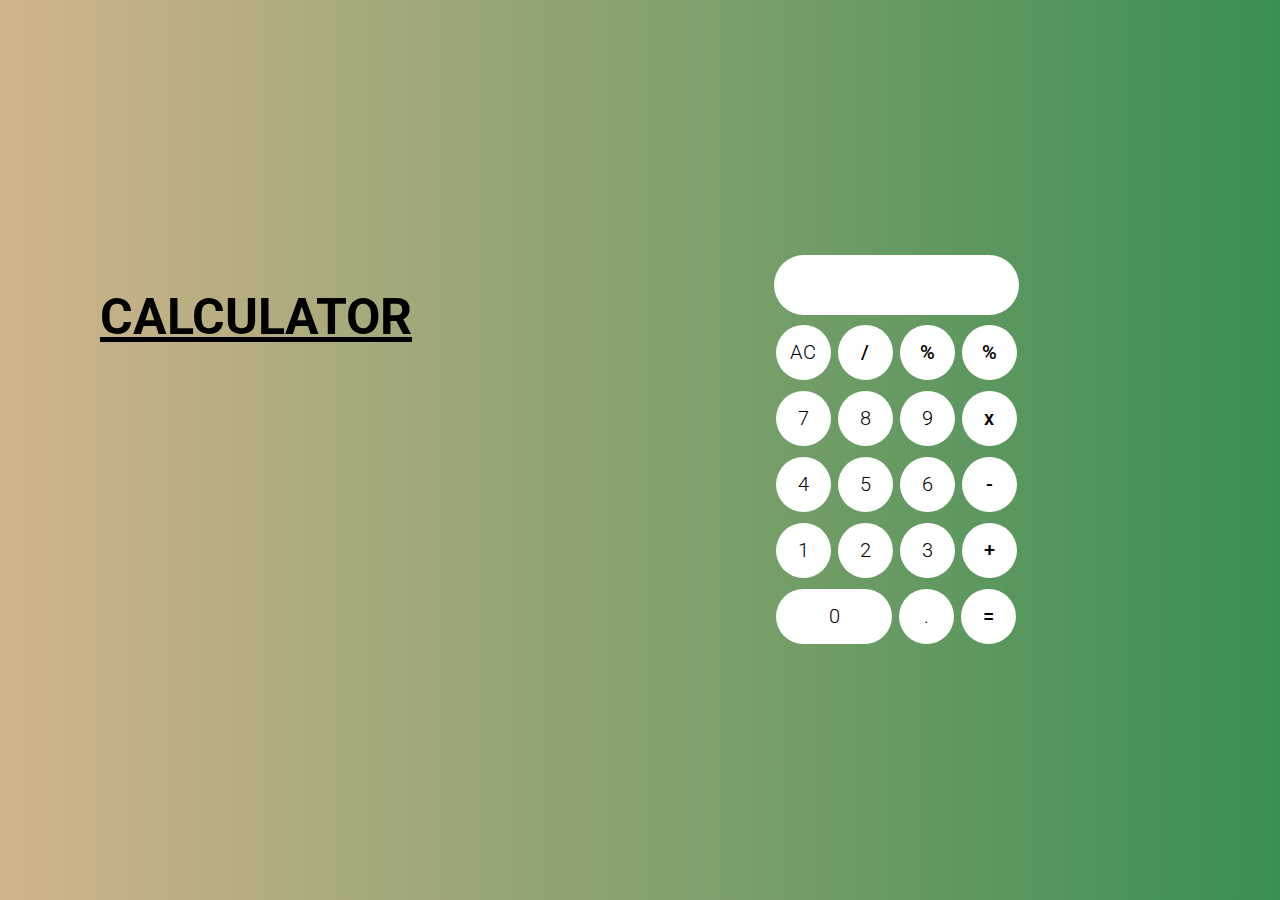
<file: calc.html>
<html>
    <head>
<title> Calculator</title>
<link rel="stylesheet" href="calc.css">
    </head>

   <body>

    <h1>
      CALCULATOR
    </h1>

      </div>
   </body> 

    <form name="form1" class="calci" action="calculator.html" method="POST">
<input type="text" name="answer" id="display">
<br></br>


<input type="button" value="AC" onclick="form1.answer.value=''" class="button">

<input type="button"  class= "operator"value="/" onclick="form1.answer.value+='/'">

<input type="button"  class= "operator"value="%" onclick="form1.answer.value+='%'">

<input type="button"  class= "operator"value="%" onclick="form1.answer.value+='%'">
<br></br>

<input type="button" class= "button" value="7" onclick="form1.answer.value+='7'">
<input type="button"  class= "button"value="8" onclick="form1.answer.value+='8'">
<input type="button"  class= "button"value="9" onclick="form1.answer.value+='9'">

<input type="button"  class= "operator"value="x" onclick="form1.answer.value+='x'">
<br></br>


<input type="button" class= "button" value="4" onclick="form1.answer.value+='4'">
<input type="button"  class= "button"value="5" onclick="form1.answer.value+='5'">

<input type="button"  class= "button"value="6" onclick="form1.answer.value+='6'">

<input type="button"  class= "operator"value="-" onclick="form1.answer.value+='-'">
<br></br>
<input type="button"  class= "button"value="1" onclick="form1.answer.value+='1'">
<input type="button"  class= "button"value="2" onclick="form1.answer.value+='2'">

<input type="button"  class= "button"value="3" onclick="form1.answer.value+='3'">

<input type="button"  class= "operator"value="+" onclick="form1.answer.value+='+'">
<br></br>

<input type="button" class= "button" value="0" onclick="form1.answer.value+='0'" id="zero">

<input type="button" class= "button" value="." onclick="form1.answer.value+='.'">

<input type="button"  class= "operator" value="=" onclick="form1.answer.value=eval(form1.answer.value)">
 </form>

</html>
</file>
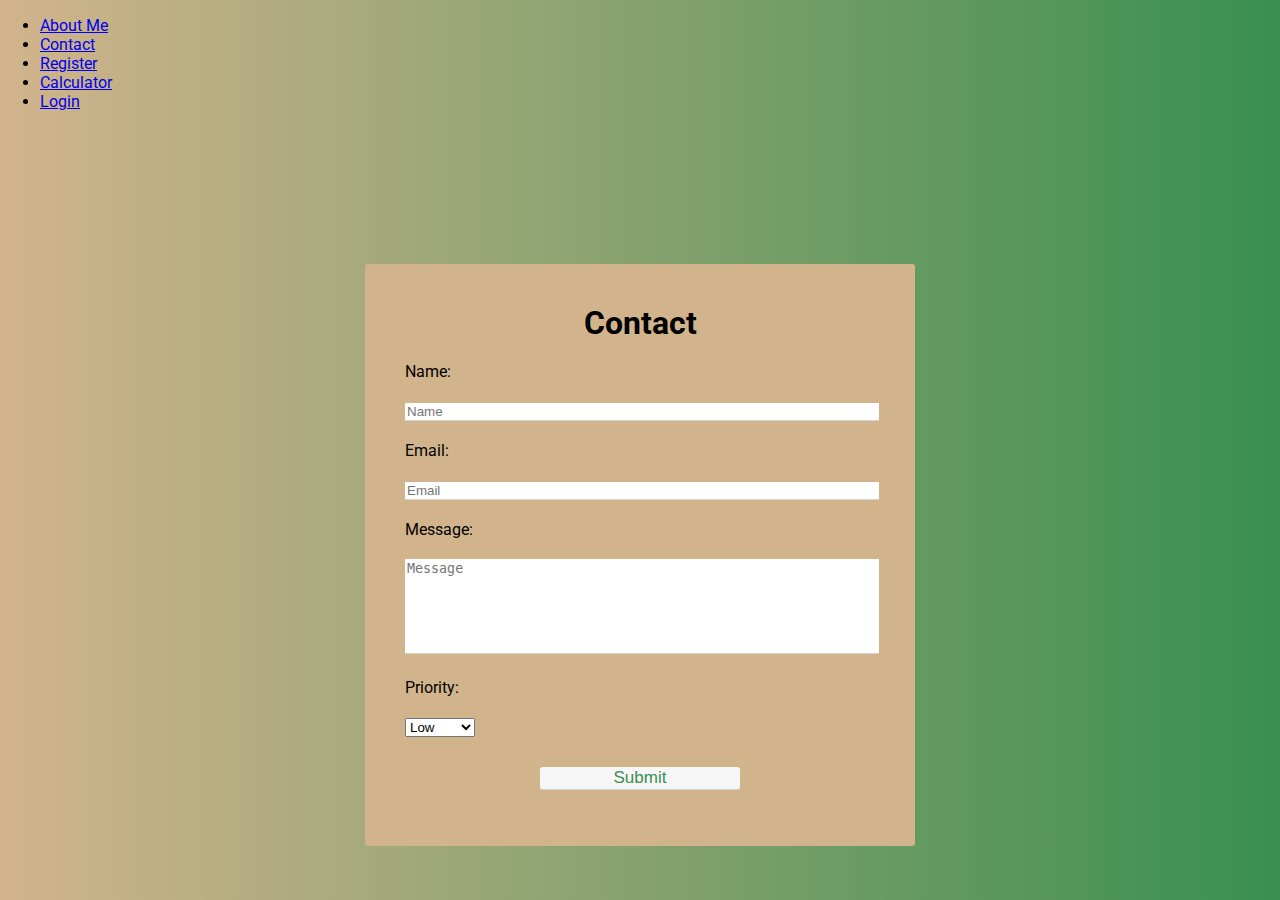
<file: contact.html>
<!DOCTYPE html>
<html lang = "en-us">

    <head>
        <meta charset = "UTF-8" />
        <meta name="viewport" content="width=device-width, initial scale=1.0"/>
        <meta http-equiv="X-UA-Compatible" content="ie=edge" />
        <title>Contact</title>
        <link rel="stylesheet" href="contact.css">
 </head>
<body>
    <div id="=navbar">
        <ul class="menu">
            <li><a href="index.html">About Me</a></li>
            <li><a href="contact.html">Contact</a></li>
            <li><a href="register.html">Register</a></li>
            <li><a href="calc.html">Calculator</a></li>
            <li><a href="login.html">Login</a></li>
        </ul>
    </div>

    <div id="overlay">
        <form>
            <h1>Contact</h1>

            <label for="name">Name:</label>
            <input type="text" id="name" placeholder="Name" name="name" required>
            <small class="error"></small>

            <label for="email">Email:</label>
            <input type="text" id="email" placeholder="Email" name="email" required>
            <small class="error"></small>

            <label for="message">Message:</label>
            <textarea id="message" placeholder="Message" rows="6"></textarea>
            <small class="error"></small>

            <label for="priority">Priority:</label>
            <select name="priority" id="Priotity">
                <option value="low">Low</option>
                <option value="medium">Medium</option>
                <option value="high">High</option><br><br>

            </select>

            <div class="center">
                <input type="submit" value="Submit">
                <p id="success"></p>
            </div>
        
        </form>
    </div>

</body>
</html>
</file>
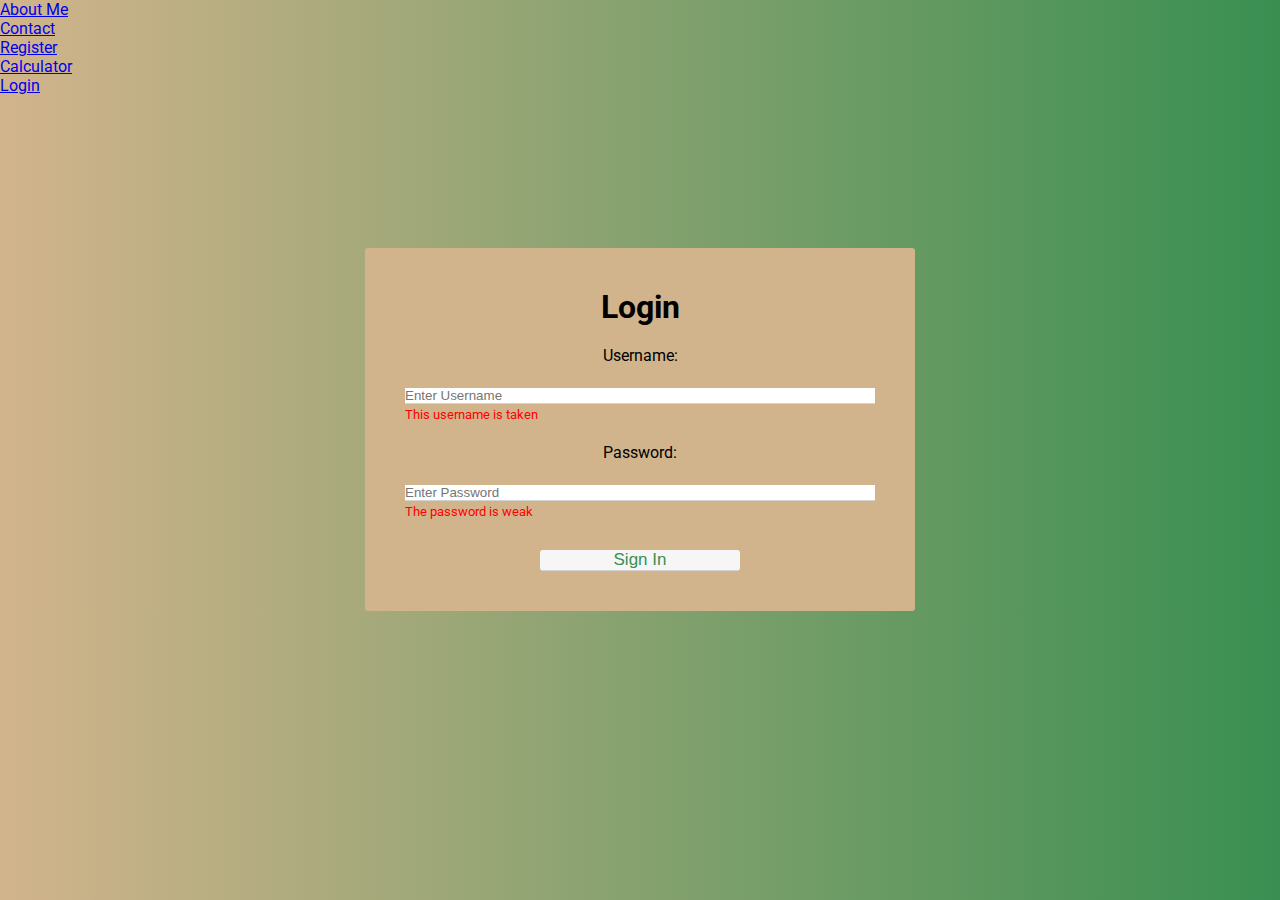
<file: login.html>
<!DOCTYPE html>
<html lang = "en-us">

    <head>
        <meta charset = "UTF-8" />
        <meta name="viewport" content="width=device-width, initial scale=1.0"/>
        <meta http-equiv="X-UA-Compatible" content="ie=edge" />
        <title>Login</title>
        <link rel="stylesheet" href="login.css">
 </head>
<body>

    <div id="=navbar">
        <ul class="menu">
            <li><a href="index.html">About Me</a></li>
            <li><a href="contact.html">Contact</a></li>
            <li><a href="register.html">Register</a></li>
            <li><a href="calc.html">Calculator</a></li>
            <li><a href="login.html">Login</a></li>
        </ul>
    </div>

    <div id="overlay">
        <form>
            <h1>Login</h1>

            <label for="username">Username:</label>
            <input type="text" id="username" placeholder="Enter Username" name="username" required>
            <small class="error">This username is taken</small>

            <label for="password">Password:</label>
            <input type="password" id="password" placeholder="Enter Password" name="password" required>  
            <small class="error">The password is weak</small>

            <div class="center">
                <input type="sign in" value="Sign In" class="btn">
                <p id="success"></p>
            </div>
        
        </form>
    </div>

</body>
</html>
</file>
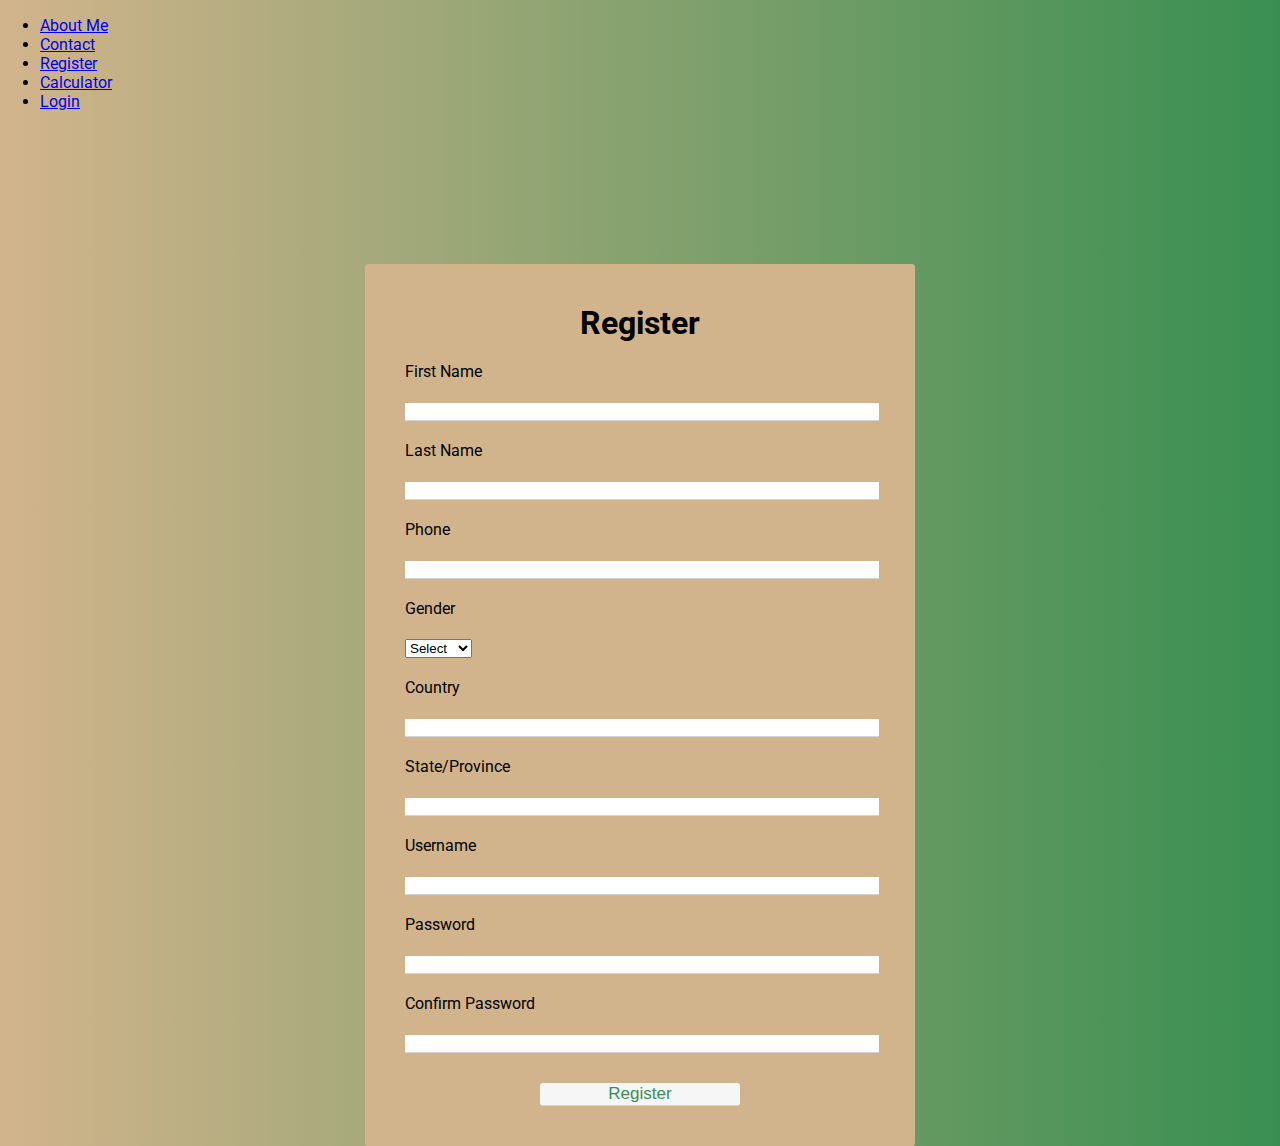
<file: register.html>
<!DOCTYPE html>
<html lang = "en-us">

    <head>
        <meta charset = "UTF-8" />
        <meta name="viewport" content="width=device-width, initial scale=1.0"/>
        <meta http-equiv="X-UA-Compatible" content="ie=edge" />
        <title>Register</title>
        <link rel="stylesheet" href="./register.css">
 </head>
<body>

    </head>
<body>
	<div id="=navbar">
        <ul class="menu">
            <li><a href="index.html">About Me</a></li>
            <li><a href="contact.html">Contact</a></li>
            <li><a href="register.html">Register</a></li>
            <li><a href="calc.html">Calculator</a></li>
            <li><a href="login.html">Login</a></li>
        </ul>
    </div>
    
	<div id="overlay">
        <form>
            <h1>Register</h1>
		
		<form>
			<div class="form_wrap">
				<div class="input_grp">
					<div class="input_wrap">
						<label for="fname">First Name</label>
						<input type="text" id="fname" name="first name" required>
					</div>
					<div class="input_wrap">
						<label for="lname">Last Name</label>
						<input type="text" id="lname" name="last name" required>
					</div>
				</div>
				<div class="input_wrap">
					<label for="phone">Phone</label>
					<input type="number" id="phone" name="phone number" required>
				</div>
				<div class="inputfield">
                    <label>Gender</label>
                    <div class="custom_select">
                      <select>
                        <option value="">Select</option>
                        <option value="male">Male</option>
                        <option value="female">Female</option>
                      </select>
                    </div>
                </div> 
                <div class="input_wrap">
					<label for="country">Country</label>
					<input type="text" id="country" name="country" required>
				</div>
				<div class="input_wrap">
					<label for="state/Province">State/Province</label>
					<input type="text" id="state/province" name="state/province" required>
				</div>
				<div class="input_wrap">
					<label for="username">Username</label>
					<input type="text" id="username" name="username" required>
				</div>
                <div class="input_wrap">
					<label for="password">Password</label>
					<input type="text" id="password" name="password" required>
				</div>
                <div class="input_wrap">
					<label for=" confirm password">Confirm Password</label>
					<input type="text" id="confirm password" name="confirm password" required>
				</div>
				<div class="center">
					<input type="submit" value="Register" class="submit_btn">
				</div>
			</div>
		</form>
	</div>
</div>

</body>
</html>
</file>
<file: calc.css>
@import url('https://fonts.googleapis.com/css2?family=Roboto:wght@400;700&display=swap');

body{
    margin: 0;
    padding:0;
    line-height: 0.5;
    background:linear-gradient(to left, #398f51, #D2B48C);;
    font-family: 'Roboto',sans-serif;
}

.calci{
    width: 500px;
    padding-top: 100px;
    padding-bottom: 100;
    position: absolute;
    top:50%;
    left:70%;
    transition:0.25px;
    transform: translate(-50%,-50%);
    text-align: center;
}

#zero{
height: 55;
width: 116;
font-size: 20;
font-family: 'Roboto',sans-serif;
font-weight: 300;
}

#display{ 
    border:none;
    background: white;
    border-radius: 30px;
    width: 245;
    font-size: 20;
    font-family: 'Roboto',sans-serif;
    font-weight: 300;
    height: 60;
    margin: auto;
    border:2px solid white(5, 218, 255, 0.726);
    color: black;
}

.button{
    width: 55;
    height: 55;
    padding-top: -1;
    font-size: 20;
    border: none;
    background: white;
    font-family: 'Roboto',sans-serif;
    font-weight: 300;
    border:0;
    border-radius: 30px;
    margin: 1.5;
    transition:0.25px;
}

h1{
    margin-top: 300px;
    margin-left: 100px;
    font-family: 'Roboto',sans-serif;
    font-size: 50;
    position: relative;
    top: 5px;
    text-decoration: underline;
    color: #000;
    text-transform: uppercase;
    font-weight: 700;
}

.operator{
    width: 55;
    height: 55;
    padding-top: -1;
    font-size: 20;
    text-align: center;
    color: black;
    border: none;
    background: white;
    font-family: 'Roboto',sans-serif;
    font-weight: 500;
    border:0;
    border-radius: 30px;
    margin: 1.5;
    transition:0.25px;
    cursor:pointer;
}


.operator:hover{
    background: #00d9ff;
}
</file>
<file: contact.css>
@import url('https://fonts.googleapis.com/css2?family=Roboto:wght@400;700&display=swap');

body {
    background: linear-gradient(to left, #398f51, #D2B48C);
    font-family: 'Roboto', sans-serif;
    margin: 0;
}

form {
    max-width: 550px;
    width: 90%;
    background: #D2B48C;
    margin: 17vh auto 0 auto;
    padding: 40px;
    border-radius: 3px;
    box-sizing: border-box;
}

h1 {
    margin: 0;
    text-align: center;
}

label {
    display: block;
    margin: 20px 0;
}

input, textarea {
    width: 100%;
    padding: 10px
    box-sizing border-box;
    outline: none;
    resize: none;
    border: none;
    border-bottom: 1px solid #d3d3d3;
}

input[type="text"]:focus, textarea:focus {
    border-bottom: 1px solid #398f51;
}

textarea::-webkit-scrollbar {
    width: 4px;
}

textarea::-webkit-scrollbar-thumb {
    background-color: #398f51;
}

.center {
    text-align: center;
}

input[type="submit"] {
    margin-top: 30px;
    width: 100%;
    max-width: 200px;
    background: #f6f6f6;;
    color: #398f51;
    font-size: 17px;
    cursor: pointer;
    border-radius: 3px;
}
.eeror {
    color: red;
}

.error-border {
    border-bottom: 1px solid red;
}

#success {
    color: rgb(77, 209, 77);
}
</file>
<file: login.css>
@import url('https://fonts.googleapis.com/css2?family=Roboto:wght@400;700&display=swap');

* {
    padding: 0;
    margin: 0;
}

body {
    background: linear-gradient(to left, #398f51, #D2B48C);
    font-family: 'Roboto', sans-serif;
    margin: 0;
}

form {
    max-width: 550px;
    width: 90%;
    background: #D2B48C;
    margin: 17vh auto 0 auto;
    padding: 40px;
    border-radius: 3px;
    box-sizing: border-box;
}

h1 {
    margin: 0;
    text-align: center;
}

label {
    display: block;
    margin: 20px 0;
    text-align: center;
}

input, textarea {
    width: 100%;
    padding: 10px
    box-sizing border-box;
    outline: none;
    resize: none;
    border: none;
    border-bottom: 1px solid #d3d3d3;
}

input[type="text"]:focus, textarea:focus {
    border-bottom: 1px solid #398f51;
}

.center {
    text-align: center;
}

input[type="sign in"] {
    margin-top: 30px;
    width: 100%;
    max-width: 200px;
    background: #f6f6f6;;
    color: #398f51;
    font-size: 17px;
    text-align: center;
    cursor: pointer;
    border-radius: 3px;
}

.error {
    color: red;
}

.error-border {
    border-bottom: 1px solid red;
}

#success {
    color: rgb(77, 209, 77);
}
</file>
<file: register.css>
@import url('https://fonts.googleapis.com/css2?family=Roboto:wght@400;700&display=swap');

body {
    background: linear-gradient(to left, #398f51, #D2B48C);
    font-family: 'Roboto', sans-serif;
    margin: 0;
}

form {
    max-width: 550px;
    width: 90%;
    background: #D2B48C;
    margin: 17vh auto 0 auto;
    padding: 40px;
    border-radius: 3px;
    box-sizing: border-box;
}

h1 {
    margin: 0;
    text-align: center;
}

label {
    display: block;
    margin: 20px 0;
}

input, textarea {
    width: 100%;
    padding: 10px
    box-sizing border-box;
    outline: none;
    resize: none;
    border: none;
    border-bottom: 1px solid #d3d3d3;
}

input[type="text"]:focus, textarea:focus {
    border-bottom: 1px solid #398f51;
}

textarea::-webkit-scrollbar {
    width: 4px;
}

textarea::-webkit-scrollbar-thumb {
    background-color: #398f51;
}

.center {
    text-align: center;
}

input[type="submit"] {
    margin-top: 30px;
    width: 100%;
    max-width: 200px;
    background: #f6f6f6;;
    color: #398f51;
    font-size: 17px;
    cursor: pointer;
    border-radius: 3px;
}
.eror {
    color: red;
}

.error-border {
    border-bottom: 1px solid red;
}

#success {
    color: rgb(77, 209, 77);
}
</file>
